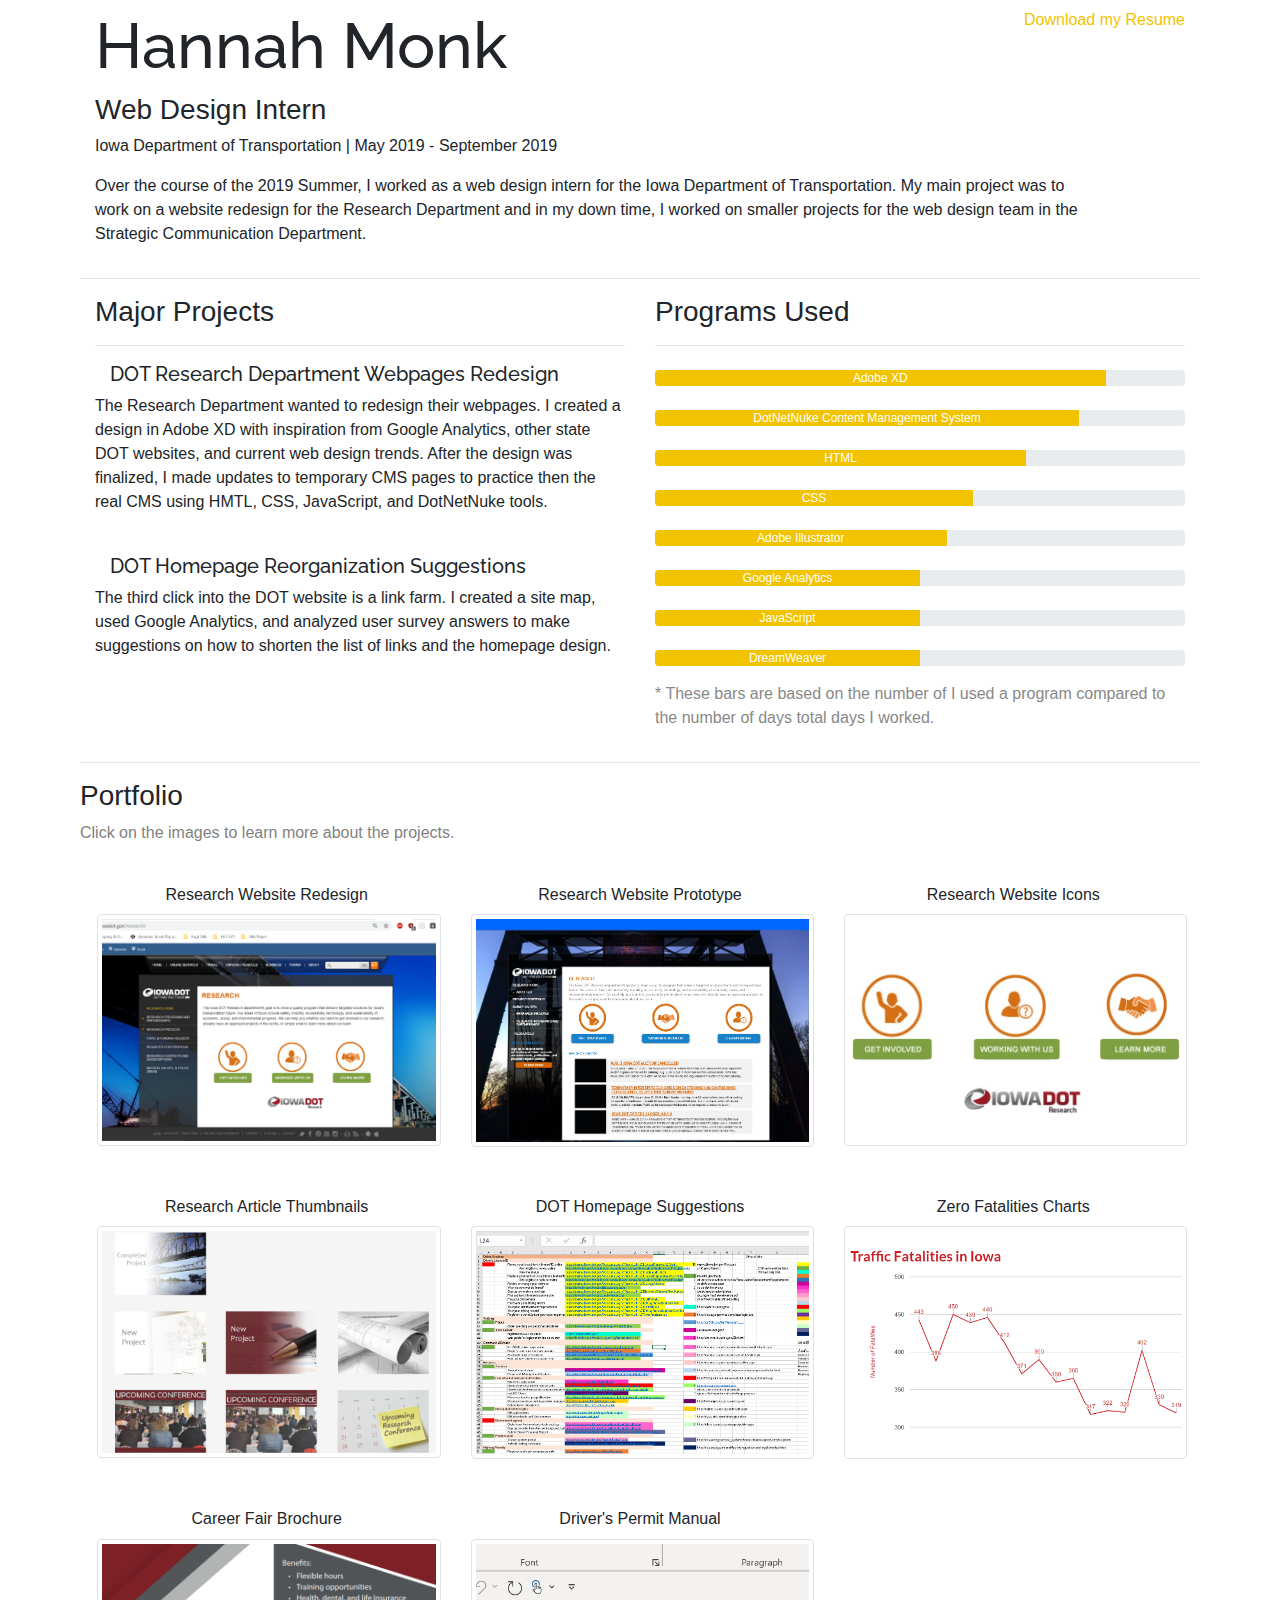
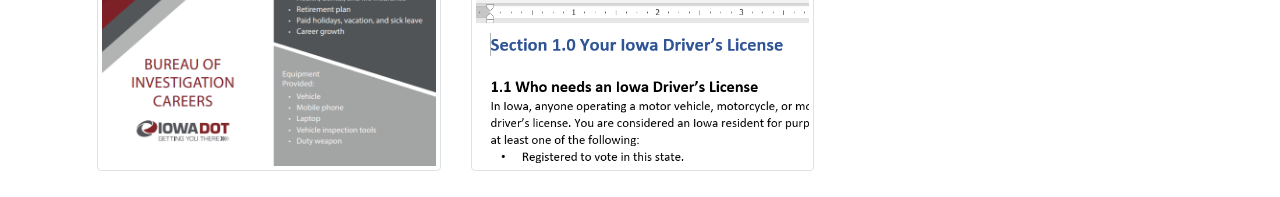
<file: index.html>
<!DOCTYPE html>
<html lang="en">
  <head>
    <meta charset="utf-8">
    <meta http-equiv="X-UA-Compatible" content="IE=edge">
    <meta name="viewport" content="width=device-width, initial-scale=1">
    <title>Hannah Monk's DOT Web Design Internship</title>
    <!-- Bootstrap -->
    <link href="css/bootstrap-4.2.1.css" rel="stylesheet">
  </head>
  <body>
  <div class="container">
  
  <div class="row">
	
    <div class="col-md-12 col-sm-12 whiteBox">
		 <div class="row">
        <div class="col-md-6 col-sm-9">
			<h1 style="font-size: 400%">Hannah Monk</h1>
        </div>
        <div class="col-md-6 col-sm-3">
          <p class="text-right"><a href="documents/Resume.pdf" target="_blank" style="color:#f2c300">Download my Resume</a></p>
        </div>
      </div>
      <div class="row">
        <div class="col-md-11 col-sm-12">
          <div class="media">
            <div class="media-body">
              <h3 class="mt-0">Web Design Intern</h3>
              <p>Iowa Department of Transportation | May 2019 - September 2019</p>
<p>Over the course of the 2019 Summer, I worked as a web design intern for the Iowa Department of Transportation. My main project was to work on a website redesign for the Research Department and in my down time, I worked on smaller projects for the web design team in the Strategic Communication Department.</p></div>
          </div>
        </div>
      </div>
      <hr>
      <div class="row">
        <div class="col-md-6 col-sm-12">
		<h3>Major Projects</h3>
		<hr>
          <div class="row">
            <div class="col-12">
              <h5>DOT Research Department Webpages Redesign</h5>
            </div>
          </div>
          <p>The Research Department wanted to redesign their webpages. I created a design in Adobe XD with inspiration from Google Analytics, other state DOT websites, and current web design trends. After the design was finalized, I made updates to temporary CMS pages to practice then the real CMS using HMTL, CSS, JavaScript, and DotNetNuke tools.</p>
			<br>
		  <div class="row">
            <div class="col-12">
              <h5>DOT Homepage Reorganization Suggestions</h5>
            </div>
          </div>
          <p>The third click into the DOT website is a link farm. I created a site map, used Google Analytics, and analyzed user survey answers to make suggestions on how to shorten the list of links and the homepage design.</p>
		 
        </div>
        <div class="col-md-6 col-sm-12">
          <h3>Programs Used</h3>
          <hr>
          <div class="progress mt-4">
            <div class="progress-bar" role="progressbar" aria-valuenow="85" aria-valuemin="0" aria-valuemax="100" style="width: 85%">Adobe XD</div>
          </div>
          <div class="progress mt-4">
            <div class="progress-bar" role="progressbar" aria-valuenow="80" aria-valuemin="0" aria-valuemax="100" style="width: 80%">DotNetNuke Content Management System</div>
          </div>
          <div class="progress mt-4">
            <div class="progress-bar" role="progressbar" aria-valuenow="70" aria-valuemin="0" aria-valuemax="100" style="width: 70%">HTML</div>
          </div>
          <div class="progress mt-4">
            <div class="progress-bar" role="progressbar" aria-valuenow="60" aria-valuemin="0" aria-valuemax="100" style="width: 60%">CSS</div>
          </div>
          <div class="progress mt-4">
            <div class="progress-bar" role="progressbar" aria-valuenow="55" aria-valuemin="0" aria-valuemax="100" style="width: 55%">Adobe Illustrator</div>
          </div>
          <div class="progress mt-4">
            <div class="progress-bar" role="progressbar" aria-valuenow="50" aria-valuemin="0" aria-valuemax="100" style="width: 50%">Google Analytics</div>
          </div>
		  <div class="progress mt-4">
            <div class="progress-bar" role="progressbar" aria-valuenow="50" aria-valuemin="0" aria-valuemax="100" style="width: 50%">JavaScript</div>
          </div>
		  <div class="progress mt-4">
            <div class="progress-bar" role="progressbar" aria-valuenow="50" aria-valuemin="0" aria-valuemax="100" style="width: 50%">DreamWeaver</div>
          </div>
			<p></p>
		<p style="color:#888888">* These bars are based on the number of I used a program compared to the number of days total days I worked.</p>
        </div>
      </div>
      <hr>
      <h3>Portfolio</h3>
	  <p style="color:#828282">Click on the images to learn more about the projects.</p>
      <br>
      <div class="container">
        <div class="row text-center">
          <div class="col-sm-4 col-12"><h6>Research Website Redesign</h6><img class="img-thumbnail cursor projectClick"  src="images/researchHomepage.png" alt="a screenshot of the homepage for the Iowa Department of Transportant Research Department" onclick="openLightBox();currentSlide(1)"></div>
          
		  <div class="col-sm-4 col-12"><h6>Research Website Prototype</h6><img class="img-thumbnail cursor projectClick"  src="images/researchXD.png" alt="" onclick="openLightBox();currentSlide(2)"></div>
          
		  <div class="col-sm-4 col-12"><h6>Research Website Icons</h6><img class="img-thumbnail cursor projectClick"  src="images/InkedresearchIcons.jpg" alt="" onclick="openLightBox();currentSlide(3)"></div>
        </div>
		  <br>
		  <br>
        <div class="row text-center">
          <div class="col-sm-4 col-12"><h6>Research Article Thumbnails</h6><img class="img-thumbnail cursor projectClick"  src="images/articleThumbnails.png" alt="" onclick="openLightBox();currentSlide(4)"></div>
          <div class="col-sm-4 col-12"><h6>DOT Homepage Suggestions</h6><img class="img-thumbnail cursor projectClick"  src="images/sitemap.png" alt="" onclick="openLightBox();currentSlide(5)"></div>
          <div class="col-sm-4 col-12"><h6>Zero Fatalities Charts</h6><img class="img-thumbnail cursor projectClick"  src="images/zeroFatatilitiesCharts.png" alt="" onclick="openLightBox();currentSlide(6)"></div>
        </div>
		  <br>
		  <br>
        <div class="row text-center">
          <div class="col-sm-4 col-12"><h6>Career Fair Brochure</h6><img class="img-thumbnail cursor projectClick"  src="images/brocureCover.png" alt="" onclick="openLightBox();currentSlide(7)"></div>
          <div class="col-sm-4 col-12"><h6>Driver's Permit Manual</h6><img class="img-thumbnail cursor projectClick"  src="images/editingcover.png" alt="" onclick="openLightBox();currentSlide(8)"></div>
          <div class="col-sm-4 col-12"></div>
        </div>
      </div>
      <br>
    </div>
	</div>
	  </div>
	
	  
  <div id="myLightBox" class="lightBox">
  <span class="close cursor" onclick="closeLightBox()">&times;</span>
  <div class="lightBox-content">
		<div class="mySlides">
		  <center><h2><a href="https://iowadot.gov/research/" target="_blank">Iowa DOT Research Webpages Redesign</a></h2>
			      <h6><a href="https://iowadot.gov/research/" target="_blank">https://iowadot.gov/research/</a></h6>
		  </center>
		  <div class="row">
			<div class="col-md-6 col-sm-12">
		  <h6>Purpose</h6>
				<p>This project is the reason I was hired. The research team wanted to redesign their entire website to modernize the design and have it better reflect their current practices and principles.</p>
		  <h6>Audience</h6>
				<p>The audience for their website is researchers and academics, mostly around the state of Iowa, and people who work for the Department of Transportantion. The research team further catagorized the audience into three catagories: people who are currently working with the DOT, people who want to work with the DOT, and people who want to learn more about the research department. I based the website design around these three catagories.</p>
		  <h6>Process</h6>
				<p>This project took the entire summer. I started by researching other DOT research websites and current web design trends. I then came up with several homepage designs. At this point, I started weekly meetings to adjust or recreate aspects of the design. When we finalized the design, I create a mock version on the content management system. When that was finalized, I finally implemented the design.</p>
			  </div>
        		<div class="col-md-6 col-sm-12">
		  <img class="img-thumbnail"  src="images/researchHomepage.png" alt="a screenshot of the homepage for the Iowa Department of Transportant Research Department">
				</div>
			</div>
		  
		</div>

		<div class="mySlides">
		  <center><h2>Iowa DOT Research Webpages Redesign Adobe XD Mock Ups</h2>
		  </center>
		  <div class="row">
			<div class="col-12">
		  <h6>Purpose</h6>
				<p>The purpose of create this prototype was to make the implementation of the project quicker. Some of the changes made to the design were small, but there were others that were quite large. If I had started out designing the website on the content management system, deciding design choices would have taken much longer.</p>
		  <h6>Audience</h6>
				<p>The primary audience for this design for this part of the project is the people who would be using the website; however, because this is a prototype I also had to design this for the research department. They are the ones who approved, altered, or blocked the design.</p>
		  <h6>Process</h6>
				<p>For this part of the project, I met with the research department on a weekly basis. At meetings we discussed my progress and questions. I showed them the changes I had made based on their comments and we talked about what I should do duing the next week. I used Adobe XD so I could show them a functional prototype of a website and how the pieces would interact with each other.</p>
			  </div>
        		<div class="col-4">
		  <img class="img-thumbnail"  src="images/mock1.png" alt="a screenshot of the homepage for the Iowa Department of Transportant Research Department">
				</div>
			  <div class="col-4">
		  <img class="img-thumbnail"  src="images/mock2.png" alt="a screenshot of the homepage for the Iowa Department of Transportant Research Department">
				</div>
			  <div class="col-4">
		  <img class="img-thumbnail"  src="images/mock3.png" alt="a screenshot of the homepage for the Iowa Department of Transportant Research Department">
				</div>
			</div>
		  
		</div>

		<div class="mySlides">
		  <center><h2>Iowa DOT Research Homepage Icons</h2></center>
		  <div class="row">
			<div class="col-md-6 col-sm-12">
		  <h6>Purpose</h6>
				<p>The icons are an important part of the homepage design. They create a visual the user can identify with. My goal was to help modernize the look and feel of this webpage.</p>
		  <h6>Audience</h6>
				The research team narrowed down their website audience into three seperate catagories: people who are currently working with the DOT, people who want to work with the DOT, and people who want to learn more about the research department. I created the icons to represent these groups of people.
		  <h6>Process</h6>
				<p>I started off by research icons for various words like working and research. This research helped me conceptualize what people thought of when they heard the words. I used the to create four variations of each audience category. I met with the research team so they could give me their opinion on which icons I should further develop. The finalized icons appear on the current homepage for the research website.Below are the finalized icons.</p>
			  </div>
        		<div class="col-md-6 col-sm-12">
		  <img class="img-thumbnail"  src="images/icons.png" alt="a screenshot of the homepage for the Iowa Department of Transportant Research Department">
				</div>
			  <div class="col-1"></div>
			  <div class="col-3">
		  <img class="img-thumbnail"  src="images/icon1.jpg" alt="a screenshot of the homepage for the Iowa Department of Transportant Research Department">
				</div>
			    <div class="col-1"></div>
			  <div class="col-3">
		  <img class="img-thumbnail"  src="images/icon2.jpg" alt="a screenshot of the homepage for the Iowa Department of Transportant Research Department">
			  </div>
			  <div class="col-1"></div>
			  <div class="col-3">
		  <img class="img-thumbnail"  src="images/icon3.jpg" alt="a screenshot of the homepage for the Iowa Department of Transportant Research Department">
				</div>
			</div>
		  
		</div>

	  <div class="mySlides">
		  <center><h2>Research Article Thumbnails</h2>
		  </center>
		  <div class="row">
			<div class="col-12">
		  <h6>Purpose</h6>
				<p>In the future, the research team wants to have a newsfeed on their homepage. They also want an article thumbnail to go with each article. The way the newfeed is set up, either every article must have a thumbnail or none of them can have a thumbnail. They asked me to design generic images for various topics in case an article did not have a thumbnail image to go with it.</p>
		  <h6>Audience</h6>
				<p>The research department's mailing list has over 1,000 subscribers. Many of the people on the mailing list are project partners or contracts. They want to recieve information on upcoming deadlines, future, current, and past projects, and project guidelines.</p>
		  <h6>Process</h6>
				<p>To start this project, I had the research team come up with topics they would need images for. I created several styles of images for most of the topics using Adobe Photoshop and Adobe Illustrator. I presented the first draft of thumbnails to the research team. This project was still in process when I finished with my internship so I never got to create a second draft.</p>
			  </div>
        		<div class="col-md-3 col-sm-6">
		  <img class="img-thumbnail"  src="images/deadline1.png" alt="a screenshot of the homepage for the Iowa Department of Transportant Research Department">
				</div>
			  <div class="col-md-3 col-sm-6">
		  <img class="img-thumbnail"  src="images/deadline2.png" alt="a screenshot of the homepage for the Iowa Department of Transportant Research Department">
				</div>
			  <div class="col-md-3 col-sm-6">
		  <img class="img-thumbnail"  src="images/deadline3.png" alt="a screenshot of the homepage for the Iowa Department of Transportant Research Department">
				</div>
			  <div class="col-md-3 col-sm-6">
		  <img class="img-thumbnail"  src="images/general1.png" alt="a screenshot of the homepage for the Iowa Department of Transportant Research Department">
				</div>
			  <div class="col-md-3 col-sm-6">
		  <img class="img-thumbnail"  src="images/award1.png" alt="a screenshot of the homepage for the Iowa Department of Transportant Research Department">
				</div>
			  <div class="col-md-3 col-sm-6">
		  <img class="img-thumbnail"  src="images/award2.png" alt="a screenshot of the homepage for the Iowa Department of Transportant Research Department">
				</div>
			  <div class="col-md-3 col-sm-6">
		  <img class="img-thumbnail"  src="images/new1.png" alt="a screenshot of the homepage for the Iowa Department of Transportant Research Department">
				</div>
			  <div class="col-md-3 col-sm-6">
		  <img class="img-thumbnail"  src="images/new2.png" alt="a screenshot of the homepage for the Iowa Department of Transportant Research Department">
				</div>
			</div>
		  
		</div>
	  
	  	<div class="mySlides">
		  <center><h2><a href="https://iowadot.gov/research/" target="_blank">Iowa DOT Homepage Redesign Suggestions</a></h2>
			      <h6><a href="https://iowadot.gov/" target="_blank">https://iowadot.gov/</a></h6>
		  </center>
		  <div class="row">
			<div class="col-12">
		  <h6>Purpose</h6>
				<p>A user survey done in December of 2018 showed that many users were upset or confused by the organization of the DOT website. While the homepage is fairly organized, most of the pages after this are just filled with too many links. My goal for this project was to make several suggestions on how to organize the website better.</p>
		  <h6>Audience</h6>
				<p>Anyone in the state of Iowa may visit the DOT website. Most of these people will be drivers. The age range can be 14 or 15 year olds looking for information about driver's permits to elderly people looking at how often they need to renew their driver's license. One interesting, common experience shared by all audience that I needed to consider was the Iowa weather.</p>
		  <h6>Process</h6>
				<p>To make suggestions, I needed to understand the entire website better. I created a site map in excel to see where all the links went, count the number of repeated links, and understand how the website is currently organized. After I created the site map, I created a new organization scheme with no repeated links. I then looked at results from a user survey to see where frustation points were and what they suggested could be better about the homepage design and organization. I presented my findings on my last day.</p>
			  </div>
        		<div class="col-md-3 col-sm-12">
		  <img class="img-thumbnail"  src="images/sitemap.png" alt="a screenshot of the homepage for the Iowa Department of Transportant Research Department">
				</div>
			  <div class="col-md-9 col-sm-12">
		  			<h6>Suggestions</h6>
				  	<ol>
						<li>Create a large search bar in the center of the homepage</li>
						<li>Have a link on the homepage that links to the road conditions, especially during the winter.</li>
						<li>Lower the opacity to make words more readable</li>
						<li>Use a mega menu or bread crumbs to organize the website instead of a large list of links</li>
						<li>Get rid of the </li>
				  	</ol>
				</div>
			</div>
		  
		</div>
	  
	   	<div class="mySlides">
		  <center><h2><a href="https://ia.zerofatalities.com/statistics/" target="_blank">Zero Fatalities Charts</a></h2></center>
		  <div class="row">
			<div class="col-12">
		  <h6>Purpose</h6>
		 	<p>I recreated several charts from the zero fatalities program for the Strategic Communication team. This needed to be done because the previous charts were made with flash and because many browers are about to no longer support flash, the charts needed to be recreated with JavaScript.</p>
		  <h6>Audience</h6>
			 <p>The audience for this is people who go to the zero fatalities program website. The zero fatalities program is one of Iowa's prevection plan for fatal car accidents.</p>
		  <h6>Process</h6>
			<p>The charts were already designed when I got them. All I needed to do was recreate the design. To do this, I manipulated the JavaScript from google charts to imitated the color, numbers, and chart form.</p>
			  </div>
			  <br>
        		<div class="col-12">
					<center>
		    <img class="img-thumbnail"  src="images/stats1.png" alt="a screenshot of the homepage for the Iowa Department of Transportant Research Department" style="width: 30%">
		  <img class="img-thumbnail"  src="images/stats2.png" alt="a screenshot of the homepage for the Iowa Department of Transportant Research Department" style="width: 30%">
		  <img class="img-thumbnail"  src="images/stats3.png" alt="a screenshot of the homepage for the Iowa Department of Transportant Research Department" style="width: 30%">
						</center>
				</div>
			</div>
		  
		</div>
	  
	   	<div class="mySlides">
		  <center><h2>Bureau of Investigation Careers Brochure</h2></center><br>
		  <div class="row">
			<div class="col-md-12 col-sm-12">
		  <h6>Purpose</h6>
			<p>I was given this assignment by the strategic communication team. The Bureau of Investigation wanted to create a brochure that fit with the DOT brand standards, but were not sure how to do this. I was given this assignment to make sure the design was modern and fit with the DOT brand.</p>
				
		  <h6>Audience</h6>
				<p>This was a brochure that is meant to be given out at career fairs. Because of the amount of positions, the age range is anyone one from college students to people close to retirement. The main commonality between everyone who would use this brochure is that they are all looking for a job in law enforcement.</p>
				
		   <h6>Process</h6>
		  <p>For this assignment, I was given a block of text to turn into a brochure. Because everything was already written, I only edited the text. I started off by creating a two panel layout for the job descriptions. I then researched brochure design cover pages. I drew out a design that I thought would fit well then created the design in InDesign. I made adjustments based on what my supervisor and the team from the Bureau of Investigations suggested.</p>
			  </div>
        		<div class="col-md-12 col-sm-12">
		  <img class="img-thumbnail"  src="images/brocureFront.png" alt="a screenshot of the homepage for the Iowa Department of Transportant Research Department" style="width: 48%">
		 <img class="img-thumbnail"  src="images/brochureBack.png" alt="a screenshot of the homepage for the Iowa Department of Transportant Research Department" style="width: 48%">
				</div>
			</div>
		  
		</div>
	  
	  
	   	<div class="mySlides">
		  <center><h2>Iowa Driver's Permit Manual Editing</h2>
		  </center>
		  <div class="row">
			<div class="col-md-7 col-sm-12">
		  <h6>Purpose</h6>
		  <p>The Iowa driver's permit manual, a document people can read to study for their permit test and learn more about the rules of the road, is being rewritten by the Strategic Communication deparment. I read, editied, and made suggestions about this manual as a new pair of eyes.</p>
		  <h6>Audience</h6>
		  <p>The audience for this manual is primarily 14 and 15 year old students who are trying to get their driver's permit. However this document may also be read by older drivers or people who are trying to get a new or different class on their license. Because of this the reading level of the document should be something that everyone can read.</p>
		  <h6>Process</h6>
		  <p>To edit this document, I did several read throughs. The first time I read, I did so word by word looking for spelling and grammar errors. The second time I read, I did so paragram by paragraph looking for continunity and sentence structure problems. The last two times I read thought the document, I edited for arrangment and comprehension issues.</p>
			  </div>
        		<div class="col-md-5 col-sm-12">
					<img class="img-thumbnail"  src="images/editing.png" alt="a screenshot of the homepage for the Iowa Department of Transportant Research Department">
					<img class="img-thumbnail"  src="images/editing2.png" alt="a screenshot of the homepage for the Iowa Department of Transportant Research Department">
				</div>
			</div>
		  
		</div>
	</div>
</div>
	  
	<center><footer class="navSticky">
		<a class="active" href="#home">About</a>
		<a href="#news">Resume</a>
		<a href="#news">Skills</a>
		<a href="#contact">Work Process</a>
		<a href="#about">Contact</a>
	</footer></center>
	  
	  
    <!-- jQuery (necessary for Bootstrap's JavaScript plugins) -->
    <script src="js/jquery-3.3.1.min.js"></script>
    <!-- Include all compiled plugins (below), or include individual files as needed -->
    <script src="js/popper.min.js"></script>
    <script src="js/bootstrap-4.2.1.js"></script>	
	<script>
	  var x = document.lastModified;
	  document.getElementById("modDate").innerHTML = x;
	</script>
	  
	  <script>
// Get the modal
var lightBox = document.getElementById("myLightBox");

// Get the image and insert it inside the modal - use its "alt" text as a caption
var img = document.getElementById("myImg");
var modalImg = document.getElementById("img01");
var captionText = document.getElementById("caption");
img.onclick = function(){
  lightBox.style.display = "block";
  modalImg.src = this.src;
  captionText.innerHTML = this.alt;
}

// Get the <span> element that closes the modal
var span = document.getElementsByClassName("close")[0];

// When the user clicks on <span> (x), close the modal
span.onclick = function() { 
  lightBox.style.display = "none";
}
</script>
<script>
function openLightBox() {
  document.getElementById("myLightBox").style.display = "block";
}

function closeLightBox() {
  document.getElementById("myLightBox").style.display = "none";
}

var slideIndex = 1;
showSlides(slideIndex);

function plusSlides(n) {
  showSlides(slideIndex += n);
}

function currentSlide(n) {
  showSlides(slideIndex = n);
}

function showSlides(n) {
  var i;
  var slides = document.getElementsByClassName("mySlides");
  var dots = document.getElementsByClassName("demo");
  var captionText = document.getElementById("caption");
  if (n > slides.length) {slideIndex = 1}
  if (n < 1) {slideIndex = slides.length}
  for (i = 0; i < slides.length; i++) {
      slides[i].style.display = "none";
  }
  for (i = 0; i < dots.length; i++) {
      dots[i].className = dots[i].className.replace(" active", "");
  }
  slides[slideIndex-1].style.display = "block";
  dots[slideIndex-1].className += " active";
  captionText.innerHTML = dots[slideIndex-1].alt;
}
</script>
	  
  </body>
</html>
</file>
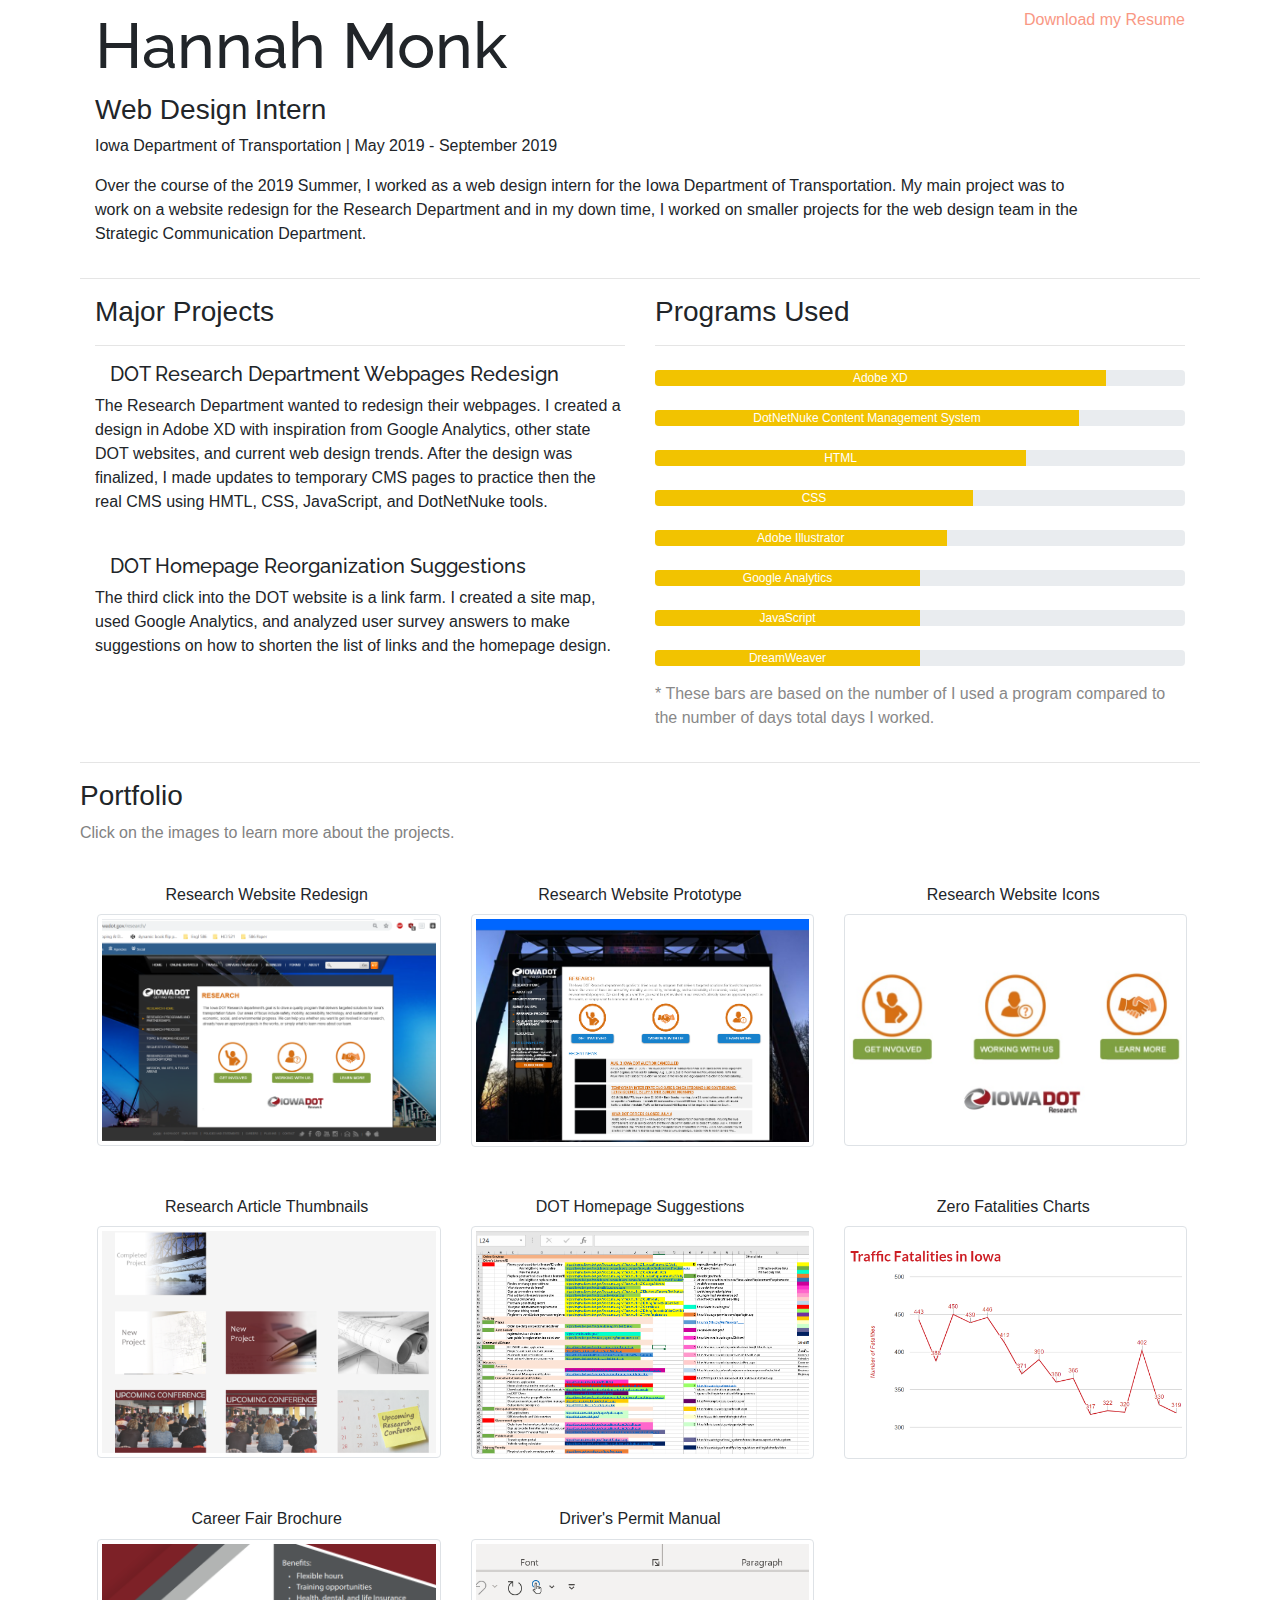
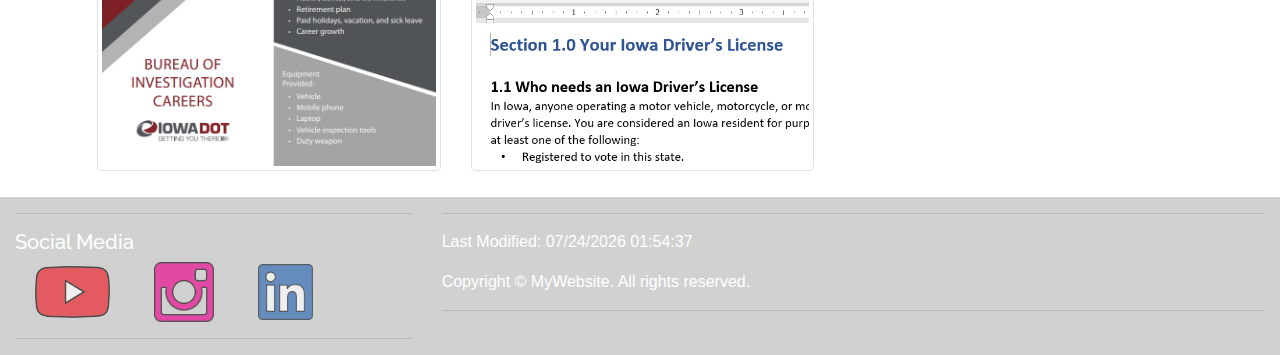
<file: DOT_Engl487.html>
<!DOCTYPE html>
<html lang="en">
  <head>
    <meta charset="utf-8">
    <meta http-equiv="X-UA-Compatible" content="IE=edge">
    <meta name="viewport" content="width=device-width, initial-scale=1">
    <title>Hannah Monk's DOT Web Design Internship</title>
    <!-- Bootstrap -->
    <link href="css/bootstrap-4.2.1.css" rel="stylesheet">
  </head>
  <body>
  <div class="container">
  
  <div class="row">
	
    <div class="col-md-12 col-sm-12 whiteBox">
		 <div class="row">
        <div class="col-md-6 col-sm-9">
			<h1 style="font-size: 400%">Hannah Monk</h1>
        </div>
        <div class="col-md-6 col-sm-3">
          <p class="text-right"><a href="documents/Resume.pdf" target="_blank" style="color:#F99884">Download my Resume</a></p>
        </div>
      </div>
      <div class="row">
        <div class="col-md-11 col-sm-12">
          <div class="media">
            <div class="media-body">
              <h3 class="mt-0">Web Design Intern</h3>
              <p>Iowa Department of Transportation | May 2019 - September 2019</p>
<p>Over the course of the 2019 Summer, I worked as a web design intern for the Iowa Department of Transportation. My main project was to work on a website redesign for the Research Department and in my down time, I worked on smaller projects for the web design team in the Strategic Communication Department.</p></div>
          </div>
        </div>
      </div>
      <hr>
      <div class="row">
        <div class="col-md-6 col-sm-12">
		<h3>Major Projects</h3>
		<hr>
          <div class="row">
            <div class="col-12">
              <h5>DOT Research Department Webpages Redesign</h5>
            </div>
          </div>
          <p>The Research Department wanted to redesign their webpages. I created a design in Adobe XD with inspiration from Google Analytics, other state DOT websites, and current web design trends. After the design was finalized, I made updates to temporary CMS pages to practice then the real CMS using HMTL, CSS, JavaScript, and DotNetNuke tools.</p>
			<br>
		  <div class="row">
            <div class="col-12">
              <h5>DOT Homepage Reorganization Suggestions</h5>
            </div>
          </div>
          <p>The third click into the DOT website is a link farm. I created a site map, used Google Analytics, and analyzed user survey answers to make suggestions on how to shorten the list of links and the homepage design.</p>
		 
        </div>
        <div class="col-md-6 col-sm-12">
          <h3>Programs Used</h3>
          <hr>
          <div class="progress mt-4">
            <div class="progress-bar" role="progressbar" aria-valuenow="85" aria-valuemin="0" aria-valuemax="100" style="width: 85%">Adobe XD</div>
          </div>
          <div class="progress mt-4">
            <div class="progress-bar" role="progressbar" aria-valuenow="80" aria-valuemin="0" aria-valuemax="100" style="width: 80%">DotNetNuke Content Management System</div>
          </div>
          <div class="progress mt-4">
            <div class="progress-bar" role="progressbar" aria-valuenow="70" aria-valuemin="0" aria-valuemax="100" style="width: 70%">HTML</div>
          </div>
          <div class="progress mt-4">
            <div class="progress-bar" role="progressbar" aria-valuenow="60" aria-valuemin="0" aria-valuemax="100" style="width: 60%">CSS</div>
          </div>
          <div class="progress mt-4">
            <div class="progress-bar" role="progressbar" aria-valuenow="55" aria-valuemin="0" aria-valuemax="100" style="width: 55%">Adobe Illustrator</div>
          </div>
          <div class="progress mt-4">
            <div class="progress-bar" role="progressbar" aria-valuenow="50" aria-valuemin="0" aria-valuemax="100" style="width: 50%">Google Analytics</div>
          </div>
		  <div class="progress mt-4">
            <div class="progress-bar" role="progressbar" aria-valuenow="50" aria-valuemin="0" aria-valuemax="100" style="width: 50%">JavaScript</div>
          </div>
		  <div class="progress mt-4">
            <div class="progress-bar" role="progressbar" aria-valuenow="50" aria-valuemin="0" aria-valuemax="100" style="width: 50%">DreamWeaver</div>
          </div>
			<p></p>
		<p style="color:#888888">* These bars are based on the number of I used a program compared to the number of days total days I worked.</p>
        </div>
      </div>
      <hr>
      <h3>Portfolio</h3>
	  <p style="color:#828282">Click on the images to learn more about the projects.</p>
      <br>
      <div class="container">
        <div class="row text-center">
          <div class="col-sm-4 col-12"><h6>Research Website Redesign</h6><img class="img-thumbnail cursor projectClick"  src="images/researchHomepage.png" alt="a screenshot of the homepage for the Iowa Department of Transportant Research Department" onclick="openLightBox();currentSlide(1)"></div>
          
		  <div class="col-sm-4 col-12"><h6>Research Website Prototype</h6><img class="img-thumbnail cursor projectClick"  src="images/researchXD.png" alt="" onclick="openLightBox();currentSlide(2)"></div>
          
		  <div class="col-sm-4 col-12"><h6>Research Website Icons</h6><img class="img-thumbnail cursor projectClick"  src="images/InkedresearchIcons.jpg" alt="" onclick="openLightBox();currentSlide(3)"></div>
        </div>
		  <br>
		  <br>
        <div class="row text-center">
          <div class="col-sm-4 col-12"><h6>Research Article Thumbnails</h6><img class="img-thumbnail cursor projectClick"  src="images/articleThumbnails.png" alt="" onclick="openLightBox();currentSlide(4)"></div>
          <div class="col-sm-4 col-12"><h6>DOT Homepage Suggestions</h6><img class="img-thumbnail cursor projectClick"  src="images/sitemap.png" alt="" onclick="openLightBox();currentSlide(5)"></div>
          <div class="col-sm-4 col-12"><h6>Zero Fatalities Charts</h6><img class="img-thumbnail cursor projectClick"  src="images/zeroFatatilitiesCharts.png" alt="" onclick="openLightBox();currentSlide(6)"></div>
        </div>
		  <br>
		  <br>
        <div class="row text-center">
          <div class="col-sm-4 col-12"><h6>Career Fair Brochure</h6><img class="img-thumbnail cursor projectClick"  src="images/brocureCover.png" alt="" onclick="openLightBox();currentSlide(7)"></div>
          <div class="col-sm-4 col-12"><h6>Driver's Permit Manual</h6><img class="img-thumbnail cursor projectClick"  src="images/editingcover.png" alt="" onclick="openLightBox();currentSlide(8)"></div>
          <div class="col-sm-4 col-12"></div>
        </div>
      </div>
      <br>
    </div>
	</div>
	  </div>
	    <footer class="row">
			<div class="bottomNav col-4">
				<hr>
				<h5>Social Media</h5>
				
				<a href="#youtube"><img src="images/youtube.png" style="width: 19%; margin: 0 5%;" alt=""></a>
				<a href="#insta"><img src="images/instagram.png" style="width: 15%; margin: 0 5%;" alt=""></a>
				<a href="#linkedIN"><img src="images/linkedIN.png" style="width: 14%; margin: 0 5%;" alt=""></a>
				<hr>
			</div>
				<hr>
			<div class="bottomNav col-8">
				<hr>
				<center>
					<p id="modify">Last Modified: <span id="modDate"></span></p>
					<p>Copyright © MyWebsite. All rights reserved.</p></center>
				<hr>
			</div>
  		  </footer>
	
	  
  <div id="myLightBox" class="lightBox">
  <span class="close cursor" onclick="closeLightBox()">&times;</span>
  <div class="lightBox-content">
		<div class="mySlides">
		  <center><h2><a href="https://iowadot.gov/research/" target="_blank">Iowa DOT Research Webpages Redesign</a></h2>
			      <h6><a href="https://iowadot.gov/research/" target="_blank">https://iowadot.gov/research/</a></h6>
		  </center>
		  <div class="row">
			<div class="col-md-6 col-sm-12">
		  <h6>Purpose</h6>
				<p>This project is the reason I was hired. The research team wanted to redesign their entire website to modernize the design and have it better reflect their current practices and principles.</p>
		  <h6>Audience</h6>
				<p>The audience for their website is researchers and academics, mostly around the state of Iowa, and people who work for the Department of Transportantion. The research team further catagorized the audience into three catagories: people who are currently working with the DOT, people who want to work with the DOT, and people who want to learn more about the research department. I based the website design around these three catagories.</p>
		  <h6>Process</h6>
				<p>This project took the entire summer. I started by researching other DOT research websites and current web design trends. I then came up with several homepage designs. At this point, I started weekly meetings to adjust or recreate aspects of the design. When we finalized the design, I create a mock version on the content management system. When that was finalized, I finally implemented the design.</p>
			  </div>
        		<div class="col-md-6 col-sm-12">
		  <img class="img-thumbnail"  src="images/researchHomepage.png" alt="a screenshot of the homepage for the Iowa Department of Transportant Research Department">
				</div>
			</div>
		  
		</div>

		<div class="mySlides">
		  <center><h2>Iowa DOT Research Webpages Redesign Adobe XD Mock Ups</h2>
		  </center>
		  <div class="row">
			<div class="col-12">
		  <h6>Purpose</h6>
				<p>The purpose of create this prototype was to make the implementation of the project quicker. Some of the changes made to the design were small, but there were others that were quite large. If I had started out designing the website on the content management system, deciding design choices would have taken much longer.</p>
		  <h6>Audience</h6>
				<p>The primary audience for this design for this part of the project is the people who would be using the website; however, because this is a prototype I also had to design this for the research department. They are the ones who approved, altered, or blocked the design.</p>
		  <h6>Process</h6>
				<p>For this part of the project, I met with the research department on a weekly basis. At meetings we discussed my progress and questions. I showed them the changes I had made based on their comments and we talked about what I should do duing the next week. I used Adobe XD so I could show them a functional prototype of a website and how the pieces would interact with each other.</p>
			  </div>
        		<div class="col-4">
		  <img class="img-thumbnail"  src="images/mock1.png" alt="a screenshot of the homepage for the Iowa Department of Transportant Research Department">
				</div>
			  <div class="col-4">
		  <img class="img-thumbnail"  src="images/mock2.png" alt="a screenshot of the homepage for the Iowa Department of Transportant Research Department">
				</div>
			  <div class="col-4">
		  <img class="img-thumbnail"  src="images/mock3.png" alt="a screenshot of the homepage for the Iowa Department of Transportant Research Department">
				</div>
			</div>
		  
		</div>

		<div class="mySlides">
		  <center><h2>Iowa DOT Research Homepage Icons</h2></center>
		  <div class="row">
			<div class="col-md-6 col-sm-12">
		  <h6>Purpose</h6>
				<p>The icons are an important part of the homepage design. They create a visual the user can identify with. My goal was to help modernize the look and feel of this webpage.</p>
		  <h6>Audience</h6>
				The research team narrowed down their website audience into three seperate catagories: people who are currently working with the DOT, people who want to work with the DOT, and people who want to learn more about the research department. I created the icons to represent these groups of people.
		  <h6>Process</h6>
				<p>I started off by research icons for various words like working and research. This research helped me conceptualize what people thought of when they heard the words. I used the to create four variations of each audience category. I met with the research team so they could give me their opinion on which icons I should further develop. The finalized icons appear on the current homepage for the research website.Below are the finalized icons.</p>
			  </div>
        		<div class="col-md-6 col-sm-12">
		  <img class="img-thumbnail"  src="images/icons.png" alt="a screenshot of the homepage for the Iowa Department of Transportant Research Department">
				</div>
			  <div class="col-1"></div>
			  <div class="col-3">
		  <img class="img-thumbnail"  src="images/icon1.jpg" alt="a screenshot of the homepage for the Iowa Department of Transportant Research Department">
				</div>
			    <div class="col-1"></div>
			  <div class="col-3">
		  <img class="img-thumbnail"  src="images/icon2.jpg" alt="a screenshot of the homepage for the Iowa Department of Transportant Research Department">
			  </div>
			  <div class="col-1"></div>
			  <div class="col-3">
		  <img class="img-thumbnail"  src="images/icon3.jpg" alt="a screenshot of the homepage for the Iowa Department of Transportant Research Department">
				</div>
			</div>
		  
		</div>

	  <div class="mySlides">
		  <center><h2>Research Article Thumbnails</h2>
		  </center>
		  <div class="row">
			<div class="col-12">
		  <h6>Purpose</h6>
				<p>In the future, the research team wants to have a newsfeed on their homepage. They also want an article thumbnail to go with each article. The way the newfeed is set up, either every article must have a thumbnail or none of them can have a thumbnail. They asked me to design generic images for various topics in case an article did not have a thumbnail image to go with it.</p>
		  <h6>Audience</h6>
				<p>The research department's mailing list has over 1,000 subscribers. Many of the people on the mailing list are project partners or contracts. They want to recieve information on upcoming deadlines, future, current, and past projects, and project guidelines.</p>
		  <h6>Process</h6>
				<p>To start this project, I had the research team come up with topics they would need images for. I created several styles of images for most of the topics using Adobe Photoshop and Adobe Illustrator. I presented the first draft of thumbnails to the research team. This project was still in process when I finished with my internship so I never got to create a second draft.</p>
			  </div>
        		<div class="col-md-3 col-sm-6">
		  <img class="img-thumbnail"  src="images/deadline1.png" alt="a screenshot of the homepage for the Iowa Department of Transportant Research Department">
				</div>
			  <div class="col-md-3 col-sm-6">
		  <img class="img-thumbnail"  src="images/deadline2.png" alt="a screenshot of the homepage for the Iowa Department of Transportant Research Department">
				</div>
			  <div class="col-md-3 col-sm-6">
		  <img class="img-thumbnail"  src="images/deadline3.png" alt="a screenshot of the homepage for the Iowa Department of Transportant Research Department">
				</div>
			  <div class="col-md-3 col-sm-6">
		  <img class="img-thumbnail"  src="images/general1.png" alt="a screenshot of the homepage for the Iowa Department of Transportant Research Department">
				</div>
			  <div class="col-md-3 col-sm-6">
		  <img class="img-thumbnail"  src="images/award1.png" alt="a screenshot of the homepage for the Iowa Department of Transportant Research Department">
				</div>
			  <div class="col-md-3 col-sm-6">
		  <img class="img-thumbnail"  src="images/award2.png" alt="a screenshot of the homepage for the Iowa Department of Transportant Research Department">
				</div>
			  <div class="col-md-3 col-sm-6">
		  <img class="img-thumbnail"  src="images/new1.png" alt="a screenshot of the homepage for the Iowa Department of Transportant Research Department">
				</div>
			  <div class="col-md-3 col-sm-6">
		  <img class="img-thumbnail"  src="images/new2.png" alt="a screenshot of the homepage for the Iowa Department of Transportant Research Department">
				</div>
			</div>
		  
		</div>
	  
	  	<div class="mySlides">
		  <center><h2><a href="https://iowadot.gov/research/" target="_blank">Iowa DOT Homepage Redesign Suggestions</a></h2>
			      <h6><a href="https://iowadot.gov/" target="_blank">https://iowadot.gov/</a></h6>
		  </center>
		  <div class="row">
			<div class="col-12">
		  <h6>Purpose</h6>
				<p>A user survey done in December of 2018 showed that many users were upset or confused by the organization of the DOT website. While the homepage is fairly organized, most of the pages after this are just filled with too many links. My goal for this project was to make several suggestions on how to organize the website better.</p>
		  <h6>Audience</h6>
				<p>Anyone in the state of Iowa may visit the DOT website. Most of these people will be drivers. The age range can be 14 or 15 year olds looking for information about driver's permits to elderly people looking at how often they need to renew their driver's license. One interesting, common experience shared by all audience that I needed to consider was the Iowa weather.</p>
		  <h6>Process</h6>
				<p>To make suggestions, I needed to understand the entire website better. I created a site map in excel to see where all the links went, count the number of repeated links, and understand how the website is currently organized. After I created the site map, I created a new organization scheme with no repeated links. I then looked at results from a user survey to see where frustation points were and what they suggested could be better about the homepage design and organization. I presented my findings on my last day.</p>
			  </div>
        		<div class="col-md-3 col-sm-12">
		  <img class="img-thumbnail"  src="images/sitemap.png" alt="a screenshot of the homepage for the Iowa Department of Transportant Research Department">
				</div>
			  <div class="col-md-9 col-sm-12">
		  			<h6>Suggestions</h6>
				  	<ol>
						<li>Create a large search bar in the center of the homepage</li>
						<li>Have a link on the homepage that links to the road conditions, especially during the winter.</li>
						<li>Lower the opacity to make words more readable</li>
						<li>Use a mega menu or bread crumbs to organize the website instead of a large list of links</li>
						<li>Get rid of the </li>
				  	</ol>
				</div>
			</div>
		  
		</div>
	  
	   	<div class="mySlides">
		  <center><h2><a href="https://ia.zerofatalities.com/statistics/" target="_blank">Zero Fatalities Charts</a></h2></center>
		  <div class="row">
			<div class="col-12">
		  <h6>Purpose</h6>
		 	<p>I recreated several charts from the zero fatalities program for the Strategic Communication team. This needed to be done because the previous charts were made with flash and because many browers are about to no longer support flash, the charts needed to be recreated with JavaScript.</p>
		  <h6>Audience</h6>
			 <p>The audience for this is people who go to the zero fatalities program website. The zero fatalities program is one of Iowa's prevection plan for fatal car accidents.</p>
		  <h6>Process</h6>
			<p>The charts were already designed when I got them. All I needed to do was recreate the design. To do this, I manipulated the JavaScript from google charts to imitated the color, numbers, and chart form.</p>
			  </div>
			  <br>
        		<div class="col-12">
					<center>
		    <img class="img-thumbnail"  src="images/stats1.png" alt="a screenshot of the homepage for the Iowa Department of Transportant Research Department" style="width: 30%">
		  <img class="img-thumbnail"  src="images/stats2.png" alt="a screenshot of the homepage for the Iowa Department of Transportant Research Department" style="width: 30%">
		  <img class="img-thumbnail"  src="images/stats3.png" alt="a screenshot of the homepage for the Iowa Department of Transportant Research Department" style="width: 30%">
						</center>
				</div>
			</div>
		  
		</div>
	  
	   	<div class="mySlides">
		  <center><h2>Bureau of Investigation Careers Brochure</h2></center><br>
		  <div class="row">
			<div class="col-md-12 col-sm-12">
		  <h6>Purpose</h6>
			<p>I was given this assignment by the strategic communication team. The Bureau of Investigation wanted to create a brochure that fit with the DOT brand standards, but were not sure how to do this. I was given this assignment to make sure the design was modern and fit with the DOT brand.</p>
				
		  <h6>Audience</h6>
				<p>This was a brochure that is meant to be given out at career fairs. Because of the amount of positions, the age range is anyone one from college students to people close to retirement. The main commonality between everyone who would use this brochure is that they are all looking for a job in law enforcement.</p>
				
		   <h6>Process</h6>
		  <p>For this assignment, I was given a block of text to turn into a brochure. Because everything was already written, I only edited the text. I started off by creating a two panel layout for the job descriptions. I then researched brochure design cover pages. I drew out a design that I thought would fit well then created the design in InDesign. I made adjustments based on what my supervisor and the team from the Bureau of Investigations suggested.</p>
			  </div>
        		<div class="col-md-12 col-sm-12">
		  <img class="img-thumbnail"  src="images/brocureFront.png" alt="a screenshot of the homepage for the Iowa Department of Transportant Research Department" style="width: 48%">
		 <img class="img-thumbnail"  src="images/brochureBack.png" alt="a screenshot of the homepage for the Iowa Department of Transportant Research Department" style="width: 48%">
				</div>
			</div>
		  
		</div>
	  
	  
	   	<div class="mySlides">
		  <center><h2>Iowa Driver's Permit Manual Editing</h2>
		  </center>
		  <div class="row">
			<div class="col-md-7 col-sm-12">
		  <h6>Purpose</h6>
		  <p>The Iowa driver's permit manual, a document people can read to study for their permit test and learn more about the rules of the road, is being rewritten by the Strategic Communication deparment. I read, editied, and made suggestions about this manual as a new pair of eyes.</p>
		  <h6>Audience</h6>
		  <p>The audience for this manual is primarily 14 and 15 year old students who are trying to get their driver's permit. However this document may also be read by older drivers or people who are trying to get a new or different class on their license. Because of this the reading level of the document should be something that everyone can read.</p>
		  <h6>Process</h6>
		  <p>To edit this document, I did several read throughs. The first time I read, I did so word by word looking for spelling and grammar errors. The second time I read, I did so paragram by paragraph looking for continunity and sentence structure problems. The last two times I read thought the document, I edited for arrangment and comprehension issues.</p>
			  </div>
        		<div class="col-md-5 col-sm-12">
					<img class="img-thumbnail"  src="images/editing.png" alt="a screenshot of the homepage for the Iowa Department of Transportant Research Department">
					<img class="img-thumbnail"  src="images/editing2.png" alt="a screenshot of the homepage for the Iowa Department of Transportant Research Department">
				</div>
			</div>
		  
		</div>
	</div>
</div>
	  
	<center><footer class="navSticky">
		<a class="active" href="#home">About</a>
		<a href="#news">Resume</a>
		<a href="#news">Skills</a>
		<a href="#contact">Work Process</a>
		<a href="#about">Contact</a>
	</footer></center>
	  
	  
    <!-- jQuery (necessary for Bootstrap's JavaScript plugins) -->
    <script src="js/jquery-3.3.1.min.js"></script>
    <!-- Include all compiled plugins (below), or include individual files as needed -->
    <script src="js/popper.min.js"></script>
    <script src="js/bootstrap-4.2.1.js"></script>	
	<script>
	  var x = document.lastModified;
	  document.getElementById("modDate").innerHTML = x;
	</script>
	  
	  <script>
// Get the modal
var lightBox = document.getElementById("myLightBox");

// Get the image and insert it inside the modal - use its "alt" text as a caption
var img = document.getElementById("myImg");
var modalImg = document.getElementById("img01");
var captionText = document.getElementById("caption");
img.onclick = function(){
  lightBox.style.display = "block";
  modalImg.src = this.src;
  captionText.innerHTML = this.alt;
}

// Get the <span> element that closes the modal
var span = document.getElementsByClassName("close")[0];

// When the user clicks on <span> (x), close the modal
span.onclick = function() { 
  lightBox.style.display = "none";
}
</script>
<script>
function openLightBox() {
  document.getElementById("myLightBox").style.display = "block";
}

function closeLightBox() {
  document.getElementById("myLightBox").style.display = "none";
}

var slideIndex = 1;
showSlides(slideIndex);

function plusSlides(n) {
  showSlides(slideIndex += n);
}

function currentSlide(n) {
  showSlides(slideIndex = n);
}

function showSlides(n) {
  var i;
  var slides = document.getElementsByClassName("mySlides");
  var dots = document.getElementsByClassName("demo");
  var captionText = document.getElementById("caption");
  if (n > slides.length) {slideIndex = 1}
  if (n < 1) {slideIndex = slides.length}
  for (i = 0; i < slides.length; i++) {
      slides[i].style.display = "none";
  }
  for (i = 0; i < dots.length; i++) {
      dots[i].className = dots[i].className.replace(" active", "");
  }
  slides[slideIndex-1].style.display = "block";
  dots[slideIndex-1].className += " active";
  captionText.innerHTML = dots[slideIndex-1].alt;
}
</script>
	  
  </body>
</html>
</file>
